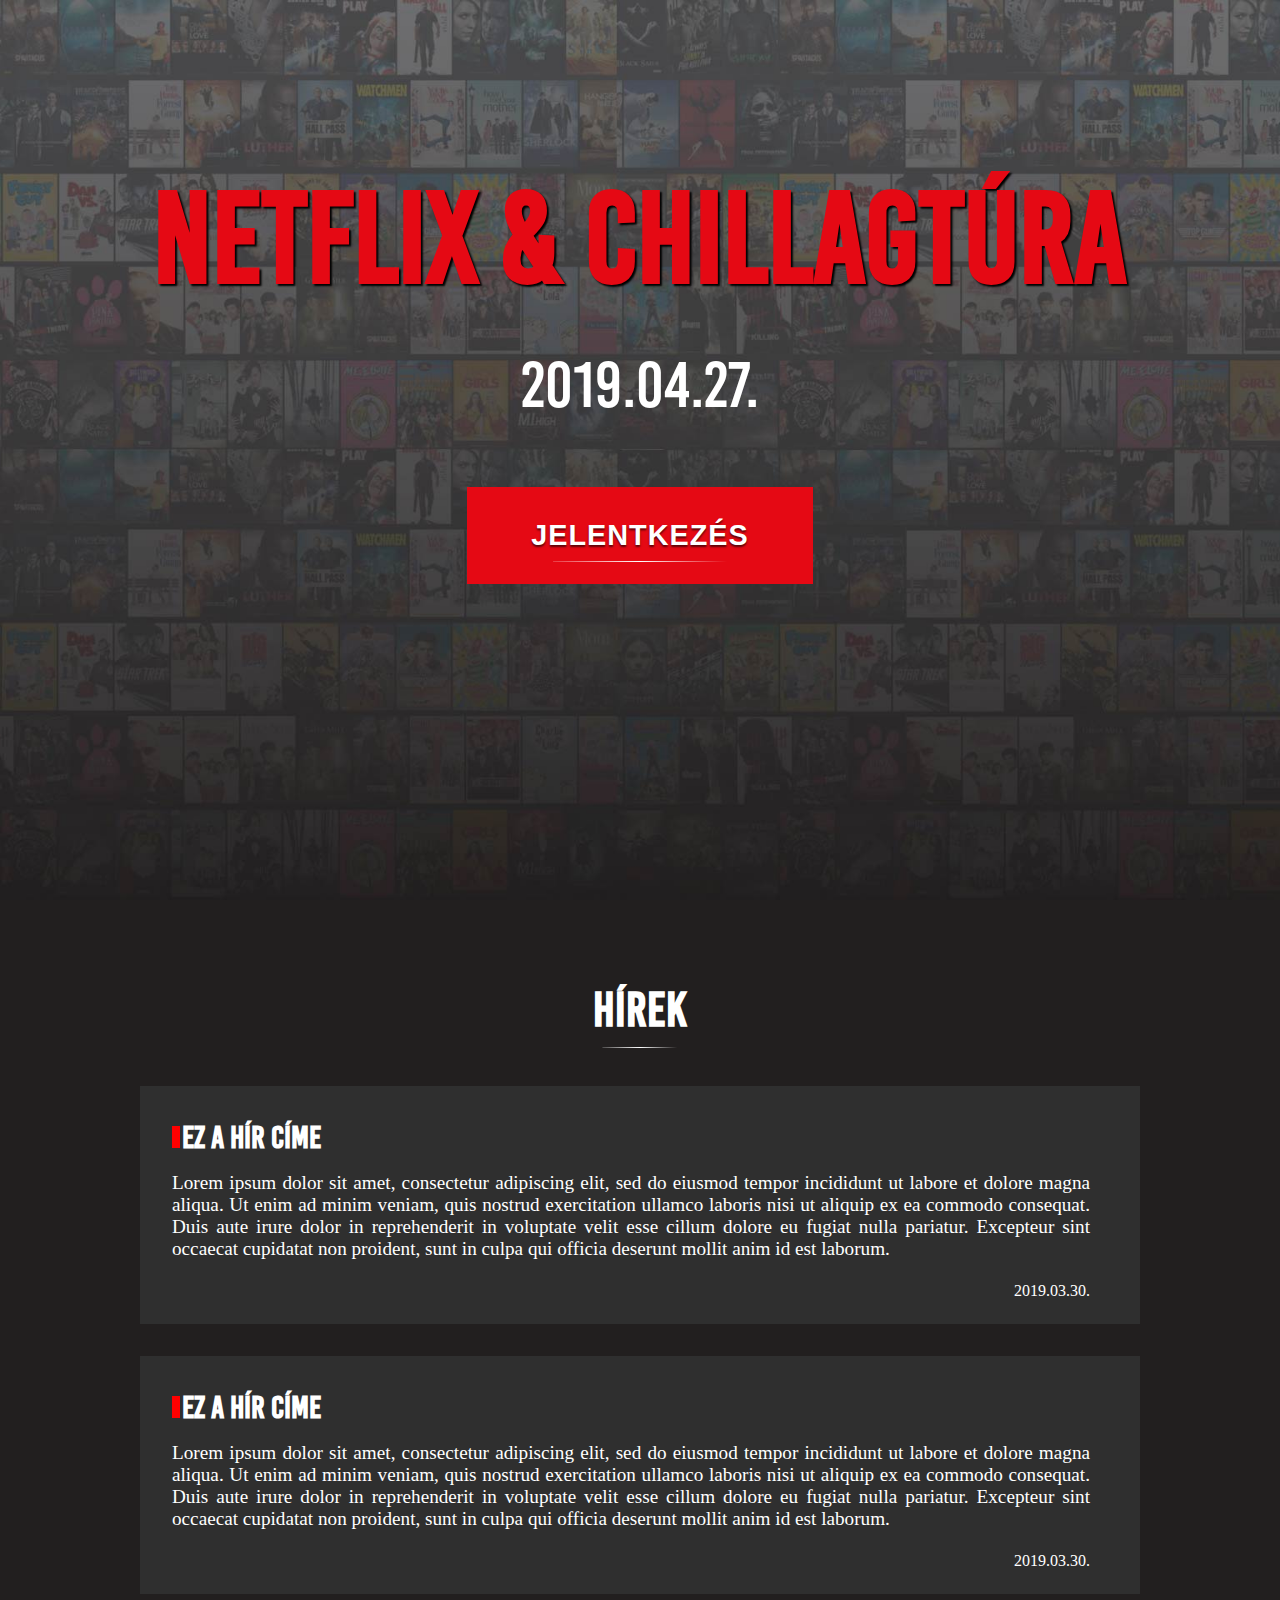
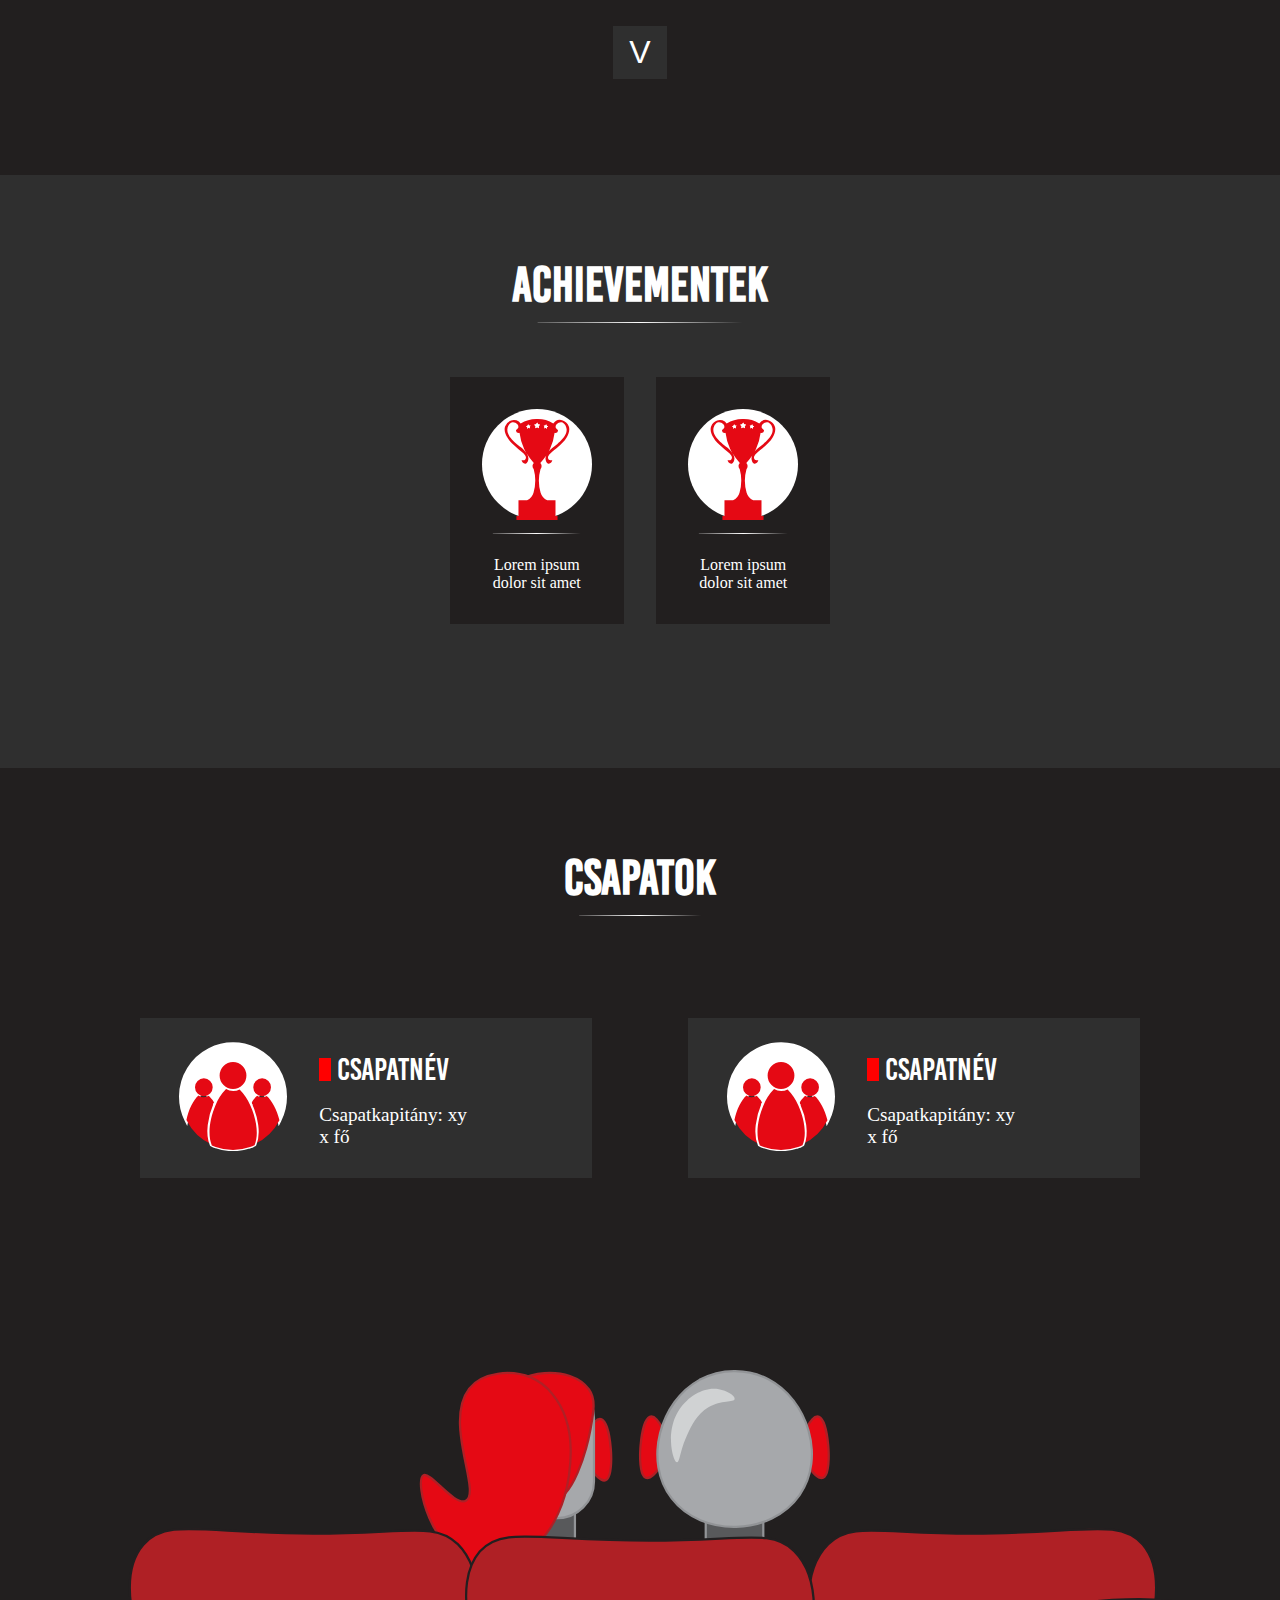
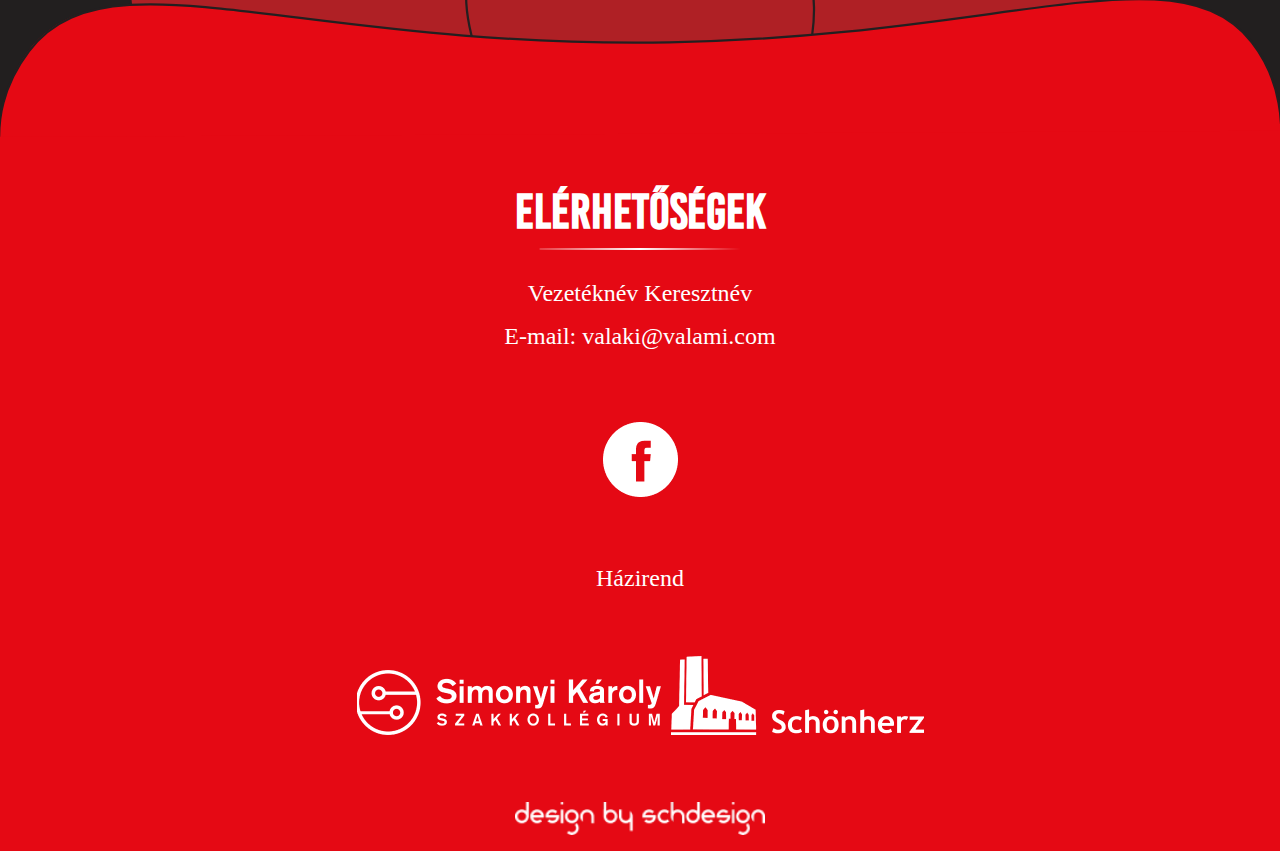
<file: index.html>
<!DOCTYPE html>
<html>
  <head>
    <meta charset="utf-8" />
    <meta http-equiv="X-UA-Compatible" content="IE=edge" />
    <title>Netflix & Chillagtúra 2019.04.27.</title>
    <meta name="viewport" content="width=device-width, initial-scale=1" />
    <link
      rel="stylesheet"
      type="text/css"
      media="screen"
      href="./css/fonts.css"
    />
    <link
      rel="stylesheet"
      type="text/css"
      media="screen"
      href="./css/main.css"
    />
  </head>

  <body>
    <section id="hero-section">
      <h1>
        Netflix & Chillagtúra
      </h1>
      <p id="hero-date">2019.04.27.</p>
      <a href="#">
        <button id="signup-button">
          <h2 class="shiningUnderline">Jelentkezés</h2>
        </button>
      </a>
    </section>

    <section id="news">
      <div class="titlewrapper">
        <h2 class="title shiningUnderline">
          Hírek
        </h2>
      </div>
      <article class="news-article">
        <div class="subtitlewrapper">
          <h3>
            Ez a hír Címe
          </h3>
        </div>
        <p>
          Lorem ipsum dolor sit amet, consectetur adipiscing elit, sed do
          eiusmod tempor incididunt ut labore et dolore magna aliqua. Ut enim ad
          minim veniam, quis nostrud exercitation ullamco laboris nisi ut
          aliquip ex ea commodo consequat. Duis aute irure dolor in
          reprehenderit in voluptate velit esse cillum dolore eu fugiat nulla
          pariatur. Excepteur sint occaecat cupidatat non proident, sunt in
          culpa qui officia deserunt mollit anim id est laborum.
        </p>
        <div id="news-date">2019.03.30.</div>
      </article>
      <article class="news-article">
        <div class="subtitlewrapper">
          <h3>
            Ez a hír Címe
          </h3>
        </div>
        <p>
          Lorem ipsum dolor sit amet, consectetur adipiscing elit, sed do
          eiusmod tempor incididunt ut labore et dolore magna aliqua. Ut enim ad
          minim veniam, quis nostrud exercitation ullamco laboris nisi ut
          aliquip ex ea commodo consequat. Duis aute irure dolor in
          reprehenderit in voluptate velit esse cillum dolore eu fugiat nulla
          pariatur. Excepteur sint occaecat cupidatat non proident, sunt in
          culpa qui officia deserunt mollit anim id est laborum.
        </p>
        <div id="news-date">2019.03.30.</div>
      </article>
      <article class="news-article news-hidden">
        <div class="subtitlewrapper">
          <h3>
            Ez a hír Címe
          </h3>
        </div>
        <p>
          Lorem ipsum dolor sit amet, consectetur adipiscing elit, sed do
          eiusmod tempor incididunt ut labore et dolore magna aliqua. Ut enim ad
          minim veniam, quis nostrud exercitation ullamco laboris nisi ut
          aliquip ex ea commodo consequat. Duis aute irure dolor in
          reprehenderit in voluptate velit esse cillum dolore eu fugiat nulla
          pariatur. Excepteur sint occaecat cupidatat non proident, sunt in
          culpa qui officia deserunt mollit anim id est laborum.
        </p>
        <div id="news-date">2019.03.30.</div>
      </article>
      <article class="news-article news-hidden">
        <div class="subtitlewrapper">
          <h3>
            Ez a hír Címe
          </h3>
        </div>
        <p>
          Lorem ipsum dolor sit amet, consectetur adipiscing elit, sed do
          eiusmod tempor incididunt ut labore et dolore magna aliqua. Ut enim ad
          minim veniam, quis nostrud exercitation ullamco laboris nisi ut
          aliquip ex ea commodo consequat. Duis aute irure dolor in
          reprehenderit in voluptate velit esse cillum dolore eu fugiat nulla
          pariatur. Excepteur sint occaecat cupidatat non proident, sunt in
          culpa qui officia deserunt mollit anim id est laborum.
        </p>
        <div id="news-date">2019.03.30.</div>
      </article>
      <div class="more-buttonwrapper">
        <button onclick="toggleNews()" class="more-button" id="news-button">
          V
        </button>
      </div>
    </section>

    <section id="achievements">
      <div class="titlewrapper">
        <h2 class="title shiningUnderline">
          Achievementek
        </h2>
      </div>
      <div class="achieve-wrapper">
        <div class="achieve-box">
          <div class="shiningUnderline">
            <img src="./assets/img/achi.svg" alt="Achievement" />
          </div>
          <p>Lorem ipsum dolor sit amet</p>
        </div>
        <div class="achieve-box">
          <div class="shiningUnderline">
            <img src="./assets/img/achi.svg" alt="Achievement" />
          </div>
          <p>Lorem ipsum dolor sit amet</p>
        </div>
        <div class="achieve-box achieve-hidden-mobile">
          <div class="shiningUnderline">
            <img src="./assets/img/achi.svg" alt="Achievement" />
          </div>
          <p>Lorem ipsum dolor sit amet</p>
        </div>
        <div class="achieve-box achieve-hidden-mobile">
          <div class="shiningUnderline">
            <img src="./assets/img/achi.svg" alt="Achievement" />
          </div>
          <p>Lorem ipsum dolor sit amet</p>
        </div>
        <div class="achieve-box achieve-hidden-mobile">
          <div class="shiningUnderline">
            <img src="./assets/img/achi.svg" alt="Achievement" />
          </div>
          <p>Lorem ipsum dolor sit amet</p>
        </div>
        <div class="achieve-box achieve-hidden-mobile">
          <div class="shiningUnderline">
            <img src="./assets/img/achi.svg" alt="Achievement" />
          </div>
          <p>Lorem ipsum dolor sit amet</p>
        </div>
        <div class="achieve-box achieve-hidden-mobile">
          <div class="shiningUnderline">
            <img src="./assets/img/achi.svg" alt="Achievement" />
          </div>
          <p>Lorem ipsum dolor sit amet</p>
        </div>
        <div class="achieve-box achieve-hidden-mobile">
          <div class="shiningUnderline">
            <img src="./assets/img/achi.svg" alt="Achievement" />
          </div>
          <p>Lorem ipsum dolor sit amet</p>
        </div>
        <div class="achieve-box achieve-hidden-mobile">
          <div class="shiningUnderline">
            <img src="./assets/img/achi.svg" alt="Achievement" />
          </div>
          <p>Lorem ipsum dolor sit amet</p>
        </div>
        <div class="achieve-box achieve-hidden-mobile">
          <div class="shiningUnderline">
            <img src="./assets/img/achi.svg" alt="Achievement" />
          </div>
          <p>Lorem ipsum dolor sit amet</p>
        </div>
      </div>
      <div class="more-buttonwrapper">
        <button
          onclick="toggleAchieves()"
          class="more-button"
          id="achieve-button"
        >
          V
        </button>
      </div>
    </section>

    <section id="teams">
      <div class="titlewrapper">
        <h2 class="title shiningUnderline">
          Csapatok
        </h2>
      </div>
      <div class="teamwrapper">
        <div class="team-box">
          <div class="team-imgwrapper">
            <img src="./assets/img/team.svg" alt="Csapat" />
          </div>
          <div class="team-infowrapper">
            <div class="subtitlewrapper">
              <h3>
                Csapatnév
              </h3>
            </div>
            <p>Csapatkapitány: xy</p>
            <p>x fő</p>
          </div>
        </div>
        <div class="team-box">
          <div class="team-imgwrapper">
            <img src="./assets/img/team.svg" alt="Csapat" />
          </div>
          <div class="team-infowrapper">
            <div class="subtitlewrapper">
              <h3>
                Csapatnév
              </h3>
            </div>
            <p>Csapatkapitány: xy</p>
            <p>x fő</p>
          </div>
        </div>
        <div class="team-box team-hidden-mobile">
          <div class="team-imgwrapper">
            <img src="./assets/img/team.svg" alt="Csapat" />
          </div>
          <div class="team-infowrapper">
            <div class="subtitlewrapper">
              <h3>
                Csapatnév
              </h3>
            </div>
            <p>Csapatkapitány: xy</p>
            <p>x fő</p>
          </div>
        </div>
        <div class="team-box team-hidden-mobile">
          <div class="team-imgwrapper">
            <img src="./assets/img/team.svg" alt="Csapat" />
          </div>
          <div class="team-infowrapper">
            <div class="subtitlewrapper">
              <h3>
                Csapatnév
              </h3>
            </div>
            <p>Csapatkapitány: xy</p>
            <p>x fő</p>
          </div>
        </div>
        <div class="team-box team-hidden-mobile">
          <div class="team-imgwrapper">
            <img src="./assets/img/team.svg" alt="Csapat" />
          </div>
          <div class="team-infowrapper">
            <div class="subtitlewrapper">
              <h3>
                Csapatnév
              </h3>
            </div>
            <p>Csapatkapitány: xy</p>
            <p>x fő</p>
          </div>
        </div>
        <div class="team-box team-hidden-mobile">
          <div class="team-imgwrapper">
            <img src="./assets/img/team.svg" alt="Csapat" />
          </div>
          <div class="team-infowrapper">
            <div class="subtitlewrapper">
              <h3>
                Csapatnév
              </h3>
            </div>
            <p>Csapatkapitány: xy</p>
            <p>x fő</p>
          </div>
        </div>
        <div class="team-box team-hidden-mobile">
          <div class="team-imgwrapper">
            <img src="./assets/img/team.svg" alt="Csapat" />
          </div>
          <div class="team-infowrapper">
            <div class="subtitlewrapper">
              <h3>
                Csapatnév
              </h3>
            </div>
            <p>Csapatkapitány: xy</p>
            <p>x fő</p>
          </div>
        </div>
        <div class="team-box team-hidden-mobile">
          <div class="team-imgwrapper">
            <img src="./assets/img/team.svg" alt="Csapat" />
          </div>
          <div class="team-infowrapper">
            <div class="subtitlewrapper">
              <h3>
                Csapatnév
              </h3>
            </div>
            <p>Csapatkapitány: xy</p>
            <p>x fő</p>
          </div>
        </div>
        <div class="team-box team-hidden-mobile">
          <div class="team-imgwrapper">
            <img src="./assets/img/team.svg" alt="Csapat" />
          </div>
          <div class="team-infowrapper">
            <div class="subtitlewrapper">
              <h3>
                Csapatnév
              </h3>
            </div>
            <p>Csapatkapitány: xy</p>
            <p>x fő</p>
          </div>
        </div>
        <div class="team-box team-hidden-mobile">
          <div class="team-imgwrapper">
            <img src="./assets/img/team.svg" alt="Csapat" />
          </div>
          <div class="team-infowrapper">
            <div class="subtitlewrapper">
              <h3>
                Csapatnév
              </h3>
            </div>
            <p>Csapatkapitány: xy</p>
            <p>x fő</p>
          </div>
        </div>
      </div>
      <div class="more-buttonwrapper">
        <button onclick="toggleTeams()" class="more-button" id="team-button">
          V
        </button>
      </div>
    </section>

    <footer>
      <img src="./assets/img/footertop2.svg" alt="" />
      <div class="titlewrapper">
        <h2 class="title shiningUnderline">
          Elérhetőségek
        </h2>
      </div>
      <div class="contactwrapper">
        <h4>
          Vezetéknév Keresztnév
        </h4>
        <h4>
          E-mail: valaki@valami.com
        </h4>
      </div>
      <a href="#">
        <img src="./assets/img/Facebook_white.png" alt="Facebook" />
      </a>
      <div class="rulewrapper">
        <a href="rules.html">
          <h4>
            Házirend
          </h4>
        </a>
      </div>
      <div id="sponsors">
        <img
          class="simonyi"
          src="./assets/img/sponsors/simonyi.png"
          alt="Simonyi Károly Szakkollégium"
        />
        <img
          class="schonherz"
          src="./assets/img/sponsors/schonherz.png"
          alt="Schönherz Kollégium"
        />
        <div class="schdesign_wrapper">
          <img
            id="schdesign"
            src="./assets/img/sponsors/design_by_schdesign.png"
            alt="design by schdesign"
          />
        </div>
      </div>
    </footer>
    <script src="./js/main.js"></script>
  </body>
</html>
</file>
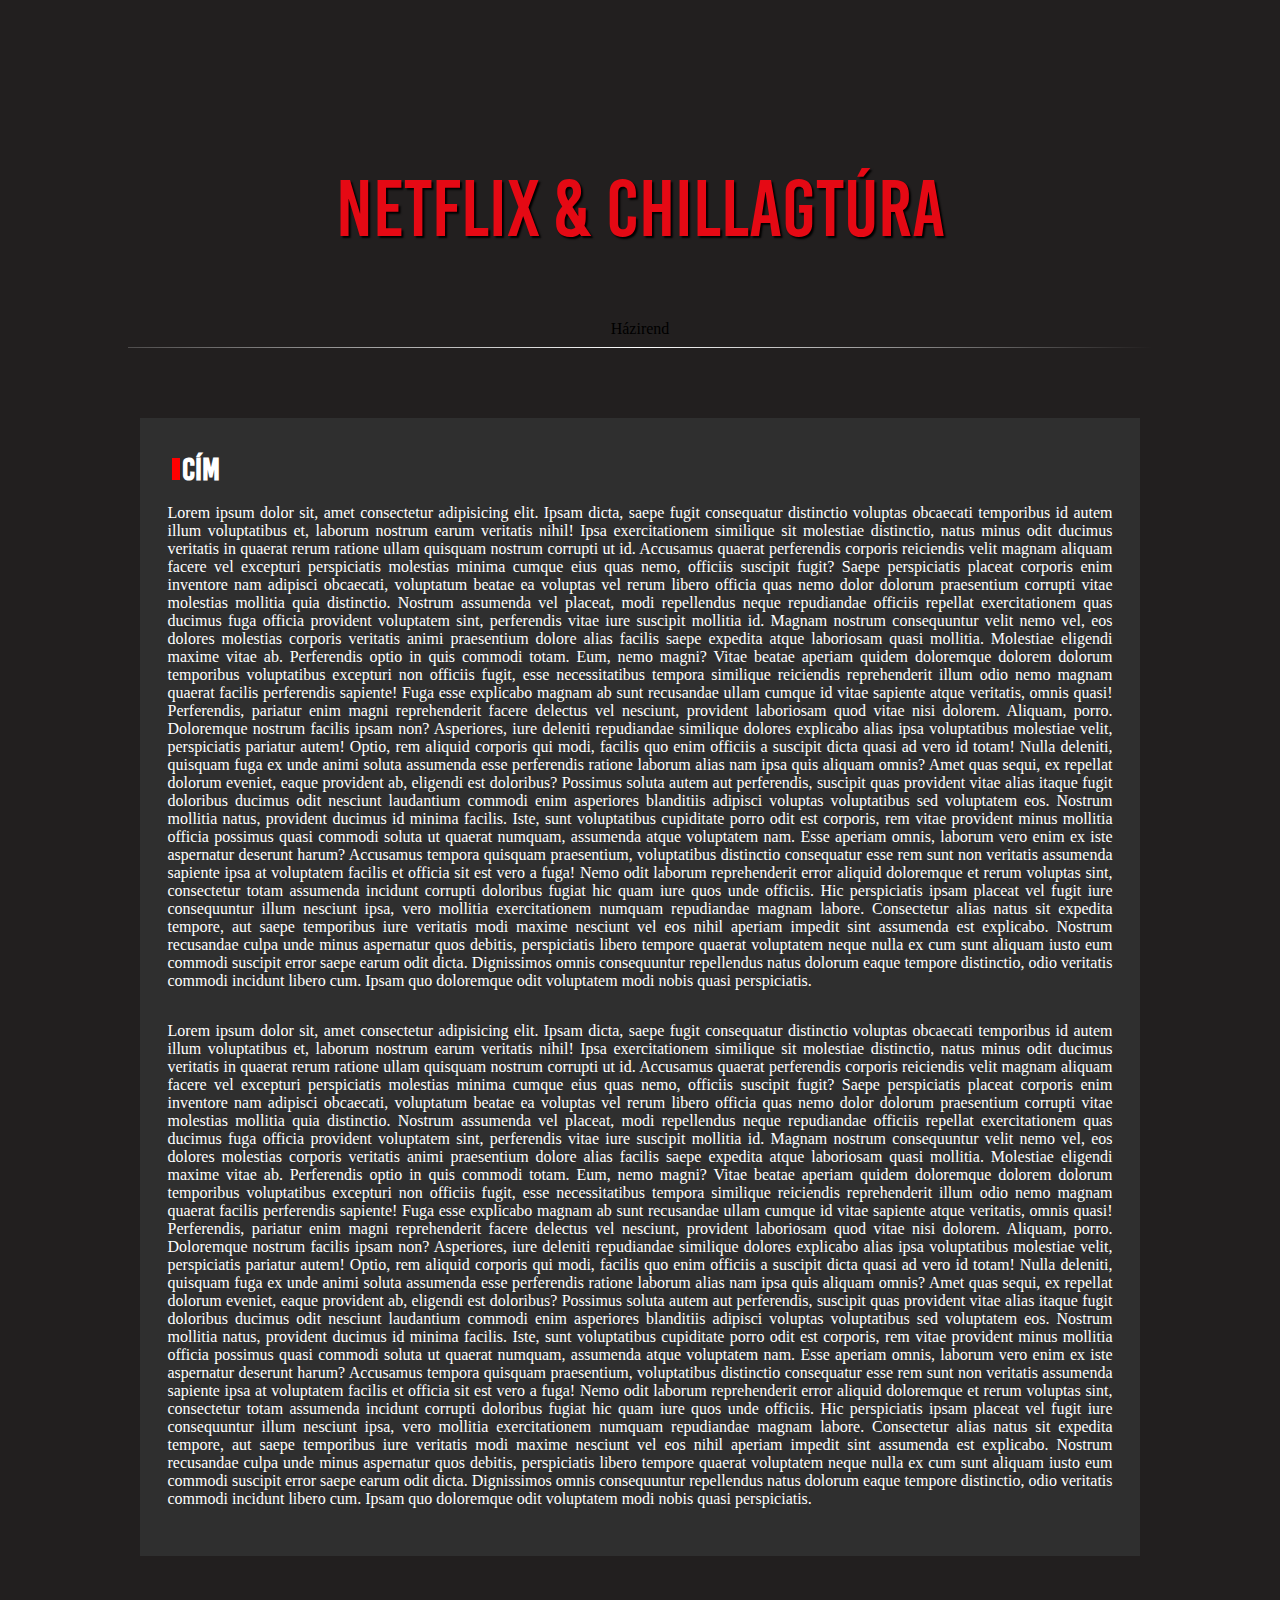
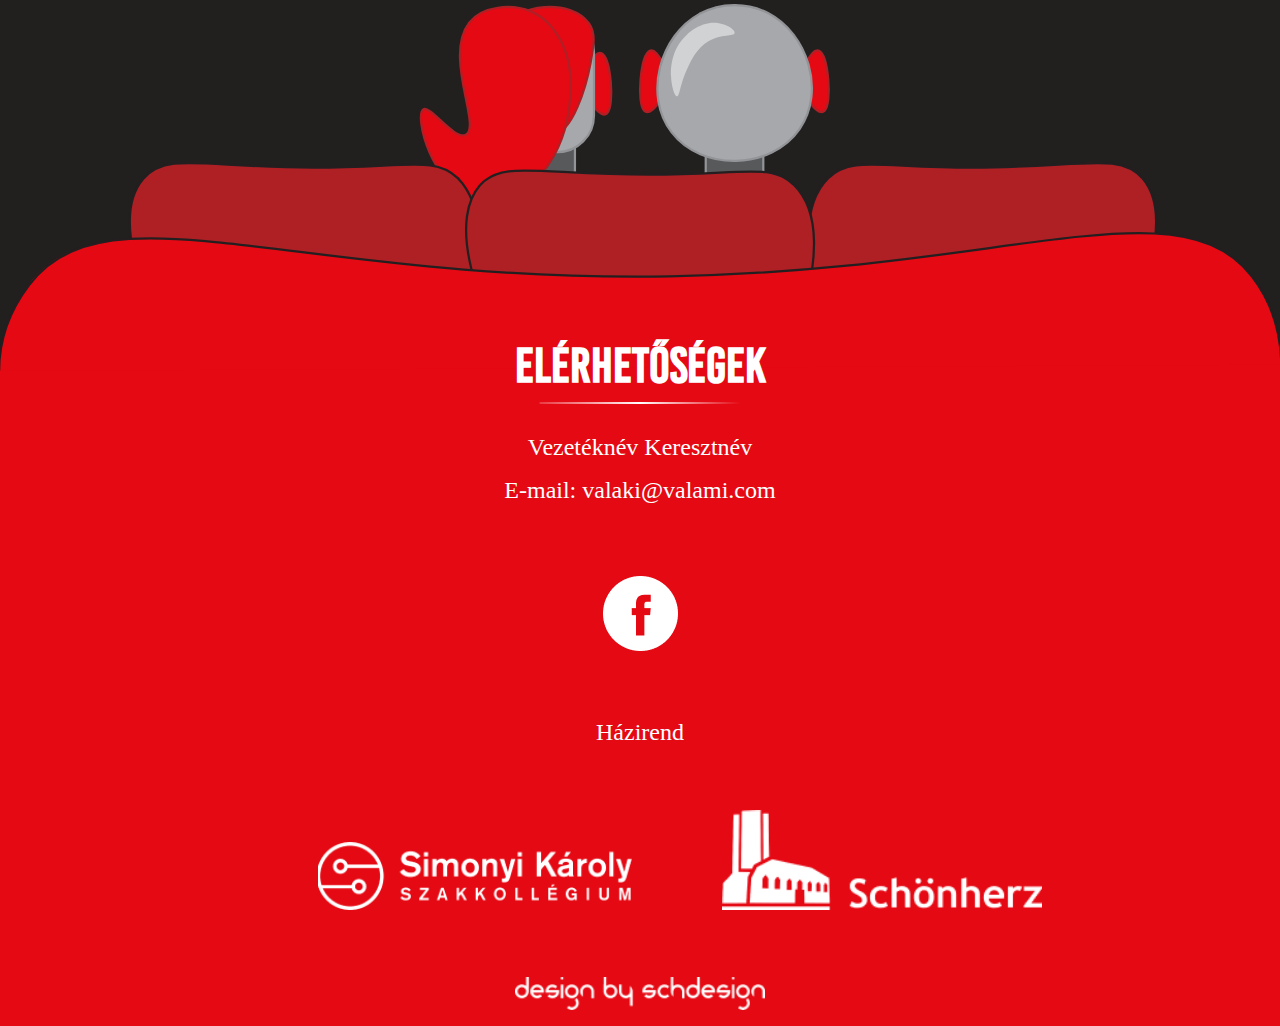
<file: rules.html>
<!DOCTYPE html>
<html lang="hun">
  <head>
    <meta charset="UTF-8" />
    <meta name="viewport" content="width=device-width, initial-scale=1.0" />
    <meta http-equiv="X-UA-Compatible" content="ie=edge" />
    <title>Házirend</title>
    <meta name="viewport" content="width=device-width, initial-scale=1" />
    <link
      rel="stylesheet"
      type="text/css"
      media="screen"
      href="./css/fonts.css"
    />
    <link
      rel="stylesheet"
      type="text/css"
      media="screen"
      href="./css/rules.css"
    />
    <link
      rel="stylesheet"
      type="text/css"
      media="screen"
      href="./css/footer.css"
    />
  </head>
  <body>
    <div class="rule_title">Netflix & Chillagtúra</div>
    <div class="rule_subtitle">
      <div class="shiningUnderline">Házirend</div>
    </div>

    <div class="rulecontainer">
      <div class="subtitlewrapper">
        <h3>
          Cím
        </h3>
      </div>
      <div class="ruletext">
        <div class="rule_p">
          Lorem ipsum dolor sit, amet consectetur adipisicing elit. Ipsam dicta,
          saepe fugit consequatur distinctio voluptas obcaecati temporibus id
          autem illum voluptatibus et, laborum nostrum earum veritatis nihil!
          Ipsa exercitationem similique sit molestiae distinctio, natus minus
          odit ducimus veritatis in quaerat rerum ratione ullam quisquam nostrum
          corrupti ut id. Accusamus quaerat perferendis corporis reiciendis
          velit magnam aliquam facere vel excepturi perspiciatis molestias
          minima cumque eius quas nemo, officiis suscipit fugit? Saepe
          perspiciatis placeat corporis enim inventore nam adipisci obcaecati,
          voluptatum beatae ea voluptas vel rerum libero officia quas nemo dolor
          dolorum praesentium corrupti vitae molestias mollitia quia distinctio.
          Nostrum assumenda vel placeat, modi repellendus neque repudiandae
          officiis repellat exercitationem quas ducimus fuga officia provident
          voluptatem sint, perferendis vitae iure suscipit mollitia id. Magnam
          nostrum consequuntur velit nemo vel, eos dolores molestias corporis
          veritatis animi praesentium dolore alias facilis saepe expedita atque
          laboriosam quasi mollitia. Molestiae eligendi maxime vitae ab.
          Perferendis optio in quis commodi totam. Eum, nemo magni? Vitae beatae
          aperiam quidem doloremque dolorem dolorum temporibus voluptatibus
          excepturi non officiis fugit, esse necessitatibus tempora similique
          reiciendis reprehenderit illum odio nemo magnam quaerat facilis
          perferendis sapiente! Fuga esse explicabo magnam ab sunt recusandae
          ullam cumque id vitae sapiente atque veritatis, omnis quasi!
          Perferendis, pariatur enim magni reprehenderit facere delectus vel
          nesciunt, provident laboriosam quod vitae nisi dolorem. Aliquam,
          porro. Doloremque nostrum facilis ipsam non? Asperiores, iure deleniti
          repudiandae similique dolores explicabo alias ipsa voluptatibus
          molestiae velit, perspiciatis pariatur autem! Optio, rem aliquid
          corporis qui modi, facilis quo enim officiis a suscipit dicta quasi ad
          vero id totam! Nulla deleniti, quisquam fuga ex unde animi soluta
          assumenda esse perferendis ratione laborum alias nam ipsa quis aliquam
          omnis? Amet quas sequi, ex repellat dolorum eveniet, eaque provident
          ab, eligendi est doloribus? Possimus soluta autem aut perferendis,
          suscipit quas provident vitae alias itaque fugit doloribus ducimus
          odit nesciunt laudantium commodi enim asperiores blanditiis adipisci
          voluptas voluptatibus sed voluptatem eos. Nostrum mollitia natus,
          provident ducimus id minima facilis. Iste, sunt voluptatibus
          cupiditate porro odit est corporis, rem vitae provident minus mollitia
          officia possimus quasi commodi soluta ut quaerat numquam, assumenda
          atque voluptatem nam. Esse aperiam omnis, laborum vero enim ex iste
          aspernatur deserunt harum? Accusamus tempora quisquam praesentium,
          voluptatibus distinctio consequatur esse rem sunt non veritatis
          assumenda sapiente ipsa at voluptatem facilis et officia sit est vero
          a fuga! Nemo odit laborum reprehenderit error aliquid doloremque et
          rerum voluptas sint, consectetur totam assumenda incidunt corrupti
          doloribus fugiat hic quam iure quos unde officiis. Hic perspiciatis
          ipsam placeat vel fugit iure consequuntur illum nesciunt ipsa, vero
          mollitia exercitationem numquam repudiandae magnam labore. Consectetur
          alias natus sit expedita tempore, aut saepe temporibus iure veritatis
          modi maxime nesciunt vel eos nihil aperiam impedit sint assumenda est
          explicabo. Nostrum recusandae culpa unde minus aspernatur quos
          debitis, perspiciatis libero tempore quaerat voluptatem neque nulla ex
          cum sunt aliquam iusto eum commodi suscipit error saepe earum odit
          dicta. Dignissimos omnis consequuntur repellendus natus dolorum eaque
          tempore distinctio, odio veritatis commodi incidunt libero cum. Ipsam
          quo doloremque odit voluptatem modi nobis quasi perspiciatis.
        </div>
        <div class="rule_p">
          Lorem ipsum dolor sit, amet consectetur adipisicing elit. Ipsam dicta,
          saepe fugit consequatur distinctio voluptas obcaecati temporibus id
          autem illum voluptatibus et, laborum nostrum earum veritatis nihil!
          Ipsa exercitationem similique sit molestiae distinctio, natus minus
          odit ducimus veritatis in quaerat rerum ratione ullam quisquam nostrum
          corrupti ut id. Accusamus quaerat perferendis corporis reiciendis
          velit magnam aliquam facere vel excepturi perspiciatis molestias
          minima cumque eius quas nemo, officiis suscipit fugit? Saepe
          perspiciatis placeat corporis enim inventore nam adipisci obcaecati,
          voluptatum beatae ea voluptas vel rerum libero officia quas nemo dolor
          dolorum praesentium corrupti vitae molestias mollitia quia distinctio.
          Nostrum assumenda vel placeat, modi repellendus neque repudiandae
          officiis repellat exercitationem quas ducimus fuga officia provident
          voluptatem sint, perferendis vitae iure suscipit mollitia id. Magnam
          nostrum consequuntur velit nemo vel, eos dolores molestias corporis
          veritatis animi praesentium dolore alias facilis saepe expedita atque
          laboriosam quasi mollitia. Molestiae eligendi maxime vitae ab.
          Perferendis optio in quis commodi totam. Eum, nemo magni? Vitae beatae
          aperiam quidem doloremque dolorem dolorum temporibus voluptatibus
          excepturi non officiis fugit, esse necessitatibus tempora similique
          reiciendis reprehenderit illum odio nemo magnam quaerat facilis
          perferendis sapiente! Fuga esse explicabo magnam ab sunt recusandae
          ullam cumque id vitae sapiente atque veritatis, omnis quasi!
          Perferendis, pariatur enim magni reprehenderit facere delectus vel
          nesciunt, provident laboriosam quod vitae nisi dolorem. Aliquam,
          porro. Doloremque nostrum facilis ipsam non? Asperiores, iure deleniti
          repudiandae similique dolores explicabo alias ipsa voluptatibus
          molestiae velit, perspiciatis pariatur autem! Optio, rem aliquid
          corporis qui modi, facilis quo enim officiis a suscipit dicta quasi ad
          vero id totam! Nulla deleniti, quisquam fuga ex unde animi soluta
          assumenda esse perferendis ratione laborum alias nam ipsa quis aliquam
          omnis? Amet quas sequi, ex repellat dolorum eveniet, eaque provident
          ab, eligendi est doloribus? Possimus soluta autem aut perferendis,
          suscipit quas provident vitae alias itaque fugit doloribus ducimus
          odit nesciunt laudantium commodi enim asperiores blanditiis adipisci
          voluptas voluptatibus sed voluptatem eos. Nostrum mollitia natus,
          provident ducimus id minima facilis. Iste, sunt voluptatibus
          cupiditate porro odit est corporis, rem vitae provident minus mollitia
          officia possimus quasi commodi soluta ut quaerat numquam, assumenda
          atque voluptatem nam. Esse aperiam omnis, laborum vero enim ex iste
          aspernatur deserunt harum? Accusamus tempora quisquam praesentium,
          voluptatibus distinctio consequatur esse rem sunt non veritatis
          assumenda sapiente ipsa at voluptatem facilis et officia sit est vero
          a fuga! Nemo odit laborum reprehenderit error aliquid doloremque et
          rerum voluptas sint, consectetur totam assumenda incidunt corrupti
          doloribus fugiat hic quam iure quos unde officiis. Hic perspiciatis
          ipsam placeat vel fugit iure consequuntur illum nesciunt ipsa, vero
          mollitia exercitationem numquam repudiandae magnam labore. Consectetur
          alias natus sit expedita tempore, aut saepe temporibus iure veritatis
          modi maxime nesciunt vel eos nihil aperiam impedit sint assumenda est
          explicabo. Nostrum recusandae culpa unde minus aspernatur quos
          debitis, perspiciatis libero tempore quaerat voluptatem neque nulla ex
          cum sunt aliquam iusto eum commodi suscipit error saepe earum odit
          dicta. Dignissimos omnis consequuntur repellendus natus dolorum eaque
          tempore distinctio, odio veritatis commodi incidunt libero cum. Ipsam
          quo doloremque odit voluptatem modi nobis quasi perspiciatis.
        </div>
      </div>
    </div>
    <footer>
      <img src="./assets/img/footertop2.svg" alt="" />
      <div class="titlewrapper">
        <h2 class="title shiningUnderline">
          Elérhetőségek
        </h2>
      </div>
      <div class="contactwrapper">
        <h4>
          Vezetéknév Keresztnév
        </h4>
        <h4>
          E-mail: <a href="mailto:valaki@valami.com">valaki@valami.com</a>
        </h4>
      </div>
      <a href="https://fb.com">
        <img src="./assets/img/Facebook_white.png" alt="Facebook" />
      </a>
      <div class="rulewrapper">
        <a href="rules.html">
          <h4>
            Házirend
          </h4>
        </a>
      </div>
      <div id="sponsors">
        <a href="https://simonyi.bme.hu">
          <img
            id="simonyi"
            src="./assets/img/sponsors/simonyi.png"
            alt="Simonyi Károly Szakkollégium"
          />
        </a>
        <a href="https://sch.bme.hu">
          <img
            id="schonherz"
            src="./assets/img/sponsors/schonherz.png"
            alt="Schönherz Kollégium"
          />
        </a>

        <div class="schdesign_wrapper">
          <a href="https://schdesign.hu">
            <img
              id="schdesign"
              src="./assets/img/sponsors/design_by_schdesign.png"
              alt="design by schdesign"
            />
          </a>
        </div>
      </div>
    </footer>
  </body>
</html>
</file>
<file: css/fonts.css>
@font-face {
    font-family: 'BebasKai';
    src: url('../assets/fonts/eot/BebasKai.eot'); /* IE9 */
	src: url('../assets/fonts/eot/BebasKai.eot#iefix') format('embedded-opentype'), /* IE6-IE8 */
		 url('../assets/fonts/woff20cffbased/BebasKai.woff2') format('woff2'), /* Modern Browsers */
         url('../assets/fonts/woff-cffbased/BebasKai.woff') format('woff'), /* Modern Browsers */
         url('../assets/fonts/ttf/BebasKai.ttf')  format('truetype'); /* Safari, Android, iOS */
}

@font-face {
    font-family: 'FranklinGothic-Book';
    src: url('../assets/fonts/eot/FranklinGothic-Book.eot'); /* IE9 */
	src: url('../assets/fonts/eot/FranklinGothic-Book.eot#iefix') format('embedded-opentype'), /* IE6-IE8 */
		 url('../assets/fonts/woff20cffbased/FranklinGothic-Book.woff2') format('woff2'), /* Modern Browsers */
         url('../assets/fonts/woff-cffbased/FranklinGothic-Book.woff') format('woff'), /* Modern Browsers */
         url('../assets/fonts/ttf/FranklinGothic-Book.ttf')  format('truetype'); /* Safari, Android, iOS */
}
</file>
<file: css/main.css>
* {
  padding: 0;
  margin: 0;
}

#hero-section {
  width: 100%;
  height: 100vh;
  font-family: "BebasKai";
  position: relative;
  background-image: url(../assets/img/hero_dark-01.jpg);
  background-size: cover;
  background-position: center;
  background-repeat: no-repeat;
  text-align: center;
  font-weight: lighter;
}

#hero-section > h1 {
  font-size: 8em;
  width: 100%;
  margin: 0;
  padding: 10rem 0 0 0;
  color: #e50914;
  text-shadow: 2px 2px 2px black;
}

#hero-date {
  width: 100%;
  font-size: 4em;
  margin-top: 2rem;
  color: white;
}

.shiningUnderline {
  position: relative;
}

.shiningUnderline::after {
  content: "";
  position: absolute;
  bottom: -10px;
  left: 50%;
  transform: translateX(-50%);
  height: 1.5px;
  width: 80%;
  background: -moz-linear-gradient(
    left,
    rgba(255, 255, 255, 0.2) 0%,
    rgba(255, 255, 255, 0.22) 1%,
    rgba(255, 255, 255, 1) 50%,
    rgba(255, 255, 255, 0) 100%
  ); /* FF3.6-15 */
  background: -webkit-linear-gradient(
    left,
    rgba(255, 255, 255, 0.2) 0%,
    rgba(255, 255, 255, 0.22) 1%,
    rgba(255, 255, 255, 1) 50%,
    rgba(255, 255, 255, 0) 100%
  ); /* Chrome10-25,Safari5.1-6 */
  background: linear-gradient(
    to right,
    rgba(255, 255, 255, 0.2) 0%,
    rgba(255, 255, 255, 0.22) 1%,
    rgba(255, 255, 255, 1) 50%,
    rgba(255, 255, 255, 0) 100%
  ); /* W3C, IE10+, FF16+, Chrome26+, Opera12+, Safari7+ */
  filter: progid:DXImageTransform.Microsoft.gradient( startColorstr='#33ffffff', endColorstr='#00ffffff',GradientType=1 ); /* IE6-9 */
}

#signup-button {
  border: none;
  background-color: #e50914;
  color: white;
  padding: 2rem 4rem;
  text-transform: uppercase;
  letter-spacing: 1px;
  font-size: 1.2em;
  text-shadow: 0 2px 2px rgba(0, 0, 0, 0.6);
  cursor: pointer;
  margin-top: 4rem;
}

#news {
  background-color: #221f1f;
}

.title {
  font-size: 3rem;
  color: white;
  font-family: "BebasKai";
  display: inline;
}

.titlewrapper {
  text-align: center;
  padding-top: 5rem;
  margin-bottom: 3rem;
}

.news-article {
  position: relative;
  width: 90%;
  max-width: 1000px;
  background-color: #2f2f2f;
  color: white;
  margin: 0 auto 2rem auto;
  padding-bottom: 2rem;
}

.subtitlewrapper {
  padding: 2rem 0 1rem calc(2rem + 10px);
}

.subtitlewrapper > h3 {
  font-family: "BebasKai";
  font-size: 2rem;
  padding: 0;
  position: relative;
}

.subtitlewrapper > h3::before {
  content: "";
  height: 60%;
  width: 7.5px;
  background-color: red;
  position: absolute;
  bottom: 20%;
  left: -10px;
}

.news-hidden {
  display: none;
}

.news-article > p {
  padding: 0 0 2rem 2rem;
  width: calc(95% - 2rem);
  font-family: "Franklin Gothic Book";
  font-size: 1.2rem;
  text-align: justify;
}

#news-date {
  position: absolute;
  bottom: 10%;
  right: 5%;
  font-family: "Franklin Gothic Book";
}

.more-buttonwrapper {
  width: 100%;
  text-align: center;
  padding-bottom: 6rem;
}

.more-button {
  border: none;
  text-align: center;
  color: white;
  padding: 0.5rem 1rem;
  font-weight: lighter;
  font-size: 2rem;
  background-color: #2f2f2f;
  cursor: pointer;
}

#achievements {
  background-color: #2f2f2f;
  color: white;
}

.achieve-wrapper {
  display: flex;
  width: 90%;
  max-width: calc(1000px + 2rem);
  flex-direction: row;
  flex-wrap: wrap;
  justify-content: center;
  align-items: flex-start;
  margin: 0 auto;
  padding-bottom: 2rem;
}

#achieve-button {
  background-color: #221f1f;
}

.achieve-box {
  background-color: #221f1f;
  margin: 1rem;
  padding: 2rem;
  max-width: calc(200px - 6rem + 0.4rem);
}

.achieve-box > .shiningUnderline {
  margin-bottom: 2rem;
}

.achieve-box > p {
  font-family: "Franklin Gothic Book";
  text-align: center;
}

#teams {
  background-color: #221f1f;
  color: white;
}

.teamwrapper {
  display: flex;
  width: 90%;
  max-width: calc(1000px + 6rem);
  flex-direction: row;
  flex-wrap: wrap;
  justify-content: center;
  align-items: flex-start;
  margin: 0 auto;
  padding-bottom: 2rem;
}

.team-box {
  background-color: #2f2f2f;
  position: relative;
  padding: 2rem;
  margin: 4rem 3rem;
  width: calc(500px - 7rem);
  height: 6rem;
}

.team-imgwrapper {
  position: absolute;
  left: 5%;
  top: 5%;
  width: 30%;
  height: 100%;
}

.team-imgwrapper > img {
  width: 80%;
  max-width: 175px;
  margin: 1rem;
}

.team-infowrapper {
  position: absolute;
  right: 10%;
  top: 0;
  width: 55%;
  height: 100%;
  font-family: "Franklin Gothic Book";
}

.team-infowrapper > .subtitlewrapper {
  padding: 2rem 0 1rem calc(1rem + 5px + 18px);
}

.team-infowrapper > .subtitlewrapper > h3 {
  font-weight: lighter;
  font-size: 2rem;
}

.team-infowrapper > .subtitlewrapper > h3::before {
  width: 12px;
  left: -18px;
}

.team-infowrapper > p {
  padding-left: calc(1rem + 5px);
  font-size: 1.2rem;
}

footer > img {
  background-color: #221f1f;
  margin-bottom: -200px;
}
footer {
  background-color: #e50914;
  text-align: center;
  overflow: hidden;
}
footer > * {
  color: white;
  font-family: "Franklin Gothic Book";
}
footer > .contactwrapper a {
  color: white;
  text-decoration: none;
}

footer > .titlewrapper {
  margin-bottom: 0;
}

.contactwrapper > h4 {
  text-align: center;
  padding: 0.5rem;
  font-size: 1.5rem;
  font-weight: lighter;
}

.contactwrapper {
  padding-top: 2rem;
  text-align: center;
}

.rulewrapper {
  text-align: center;
  padding: 4rem 0 4rem 0;
}

.rulewrapper > a > h4 {
  font-size: 1.5rem;
  font-weight: lighter;
  cursor: pointer;
  color: white;
}

.rulewrapper > a,
#sponsors > a {
  text-decoration: none;
}

#sponsors {
  width: 100%;
  position: relative;
}

#simonyi,
#schonherz {
  width: 25%;
  max-width: 380px;
  margin-left: 5rem;
}

#schdesign {
  width: 20%;
  position: absolute;
  left: 50%;
  transform: translateX(-50%);
  bottom: 1rem;
  max-width: 250px;
}

.schdesign_wrapper {
  width: 100%;
  position: relative;
  height: 7rem;
}

footer > a > img {
  margin-top: 4rem;
}

@media (max-width: 1050px) {
  #hero-section > h1 {
    font-size: 4rem;
    padding-top: 5rem;
    word-spacing: 100vw;
  }

  #hero-section > button {
    font-size: 0.8rem;
  }

  #hero-date {
    font-size: 3rem;
  }

  .achieve-hidden-mobile,
  .team-hidden-mobile {
    display: none;
  }

  .team-box {
    margin: 1rem;
    padding: 2rem;
    width: calc(200px - 6rem + 0.4rem);
    height: unset;
  }

  .team-imgwrapper {
    position: relative;
    width: 100%;
    left: unset;
  }

  .team-imgwrapper > img {
    width: 100%;
    margin: 0 0 1rem;
  }

  .team-infowrapper {
    position: relative;
    right: unset;
    width: unset;
    text-align: center;
  }

  .team-infowrapper > .subtitlewrapper {
    padding: 0;
  }

  .team-infowrapper > .subtitlewrapper > h3 {
    font-size: 1.5rem;
  }

  .team-infowrapper > .subtitlewrapper > h3::before {
    content: none;
  }

  .team-infowrapper > p {
    padding: 0;
    margin: 0.5rem auto;
    font-size: unset;
  }

  .team-captain {
    display: block;
  }

  footer > img {
    margin: 0 -150px -175px;
  }

  #simonyi {
    width: 90%;
    margin: 0 auto;
    display: block;
  }

  #schonherz {
    width: 90%;
    margin: 5rem auto 0;
  }

  .schdesign_wrapper {
    height: 9rem;
  }

  #schdesign {
    width: 90%;
  }

  .news-article {
    width: 90%;
    margin-bottom: 1rem;
  }
}

@media (min-width: 1051px) {
  #achievements > .more-buttonwrapper > .more-button,
  #teams > .more-buttonwrapper > .more-button {
    display: none;
  }
}
</file>
<file: css/rules.css>
* {
  margin: 0;
  padding: 0;
  text-align: center;
}

body {
  background-color: #221f1f;
}

.rule_title {
  font-size: 5em;
  width: 100%;
  margin: 0;
  padding: 10rem 0 0 0;
  color: #e50914;
  text-shadow: 2px 2px 2px black;
  font-family: "BebasKai";
  text-align: center;
}

.rule_subtitle {
  margin: 4rem auto 5rem;
}

.title {
  font-size: 3rem;
  color: white;
  font-family: "BebasKai";
  display: inline;
}

.shiningUnderline {
  position: relative;
}

.shiningUnderline::after {
  content: "";
  position: absolute;
  bottom: -10px;
  left: 50%;
  transform: translateX(-50%);
  height: 1.5px;
  width: 80%;
  background: -moz-linear-gradient(
    left,
    rgba(255, 255, 255, 0.2) 0%,
    rgba(255, 255, 255, 0.22) 1%,
    rgba(255, 255, 255, 1) 50%,
    rgba(255, 255, 255, 0) 100%
  ); /* FF3.6-15 */
  background: -webkit-linear-gradient(
    left,
    rgba(255, 255, 255, 0.2) 0%,
    rgba(255, 255, 255, 0.22) 1%,
    rgba(255, 255, 255, 1) 50%,
    rgba(255, 255, 255, 0) 100%
  ); /* Chrome10-25,Safari5.1-6 */
  background: linear-gradient(
    to right,
    rgba(255, 255, 255, 0.2) 0%,
    rgba(255, 255, 255, 0.22) 1%,
    rgba(255, 255, 255, 1) 50%,
    rgba(255, 255, 255, 0) 100%
  ); /* W3C, IE10+, FF16+, Chrome26+, Opera12+, Safari7+ */
  filter: progid:DXImageTransform.Microsoft.gradient( startColorstr='#33ffffff', endColorstr='#00ffffff',GradientType=1 ); /* IE6-9 */
}

.subtitlewrapper {
  padding: 2rem 0 1rem calc(2rem + 10px);
}

.subtitlewrapper > h3 {
  font-family: "BebasKai";
  font-size: 2rem;
  padding: 0;
  position: relative;
}

.subtitlewrapper > h3::before {
  content: "";
  height: 60%;
  width: 7.5px;
  background-color: red;
  position: absolute;
  bottom: 20%;
  left: -10px;
}

.rulecontainer {
  width: 90%;
  max-width: 1000px;
  margin: 0 auto;
  background-color: #2f2f2f;
  color: white;
  padding-bottom: 1rem;
  margin-bottom: 3rem;
}

.subtitlewrapper > h3 {
  text-align: left;
}

.ruletext {
  width: calc(95% - 5px);
  margin: 0 auto;
}

.rule_p {
  text-align: justify;
  font-family: "Franklin Gothic Book";
  margin-bottom: 2rem;
}

@media (max-width: 1050px) {
  .rule_title {
    word-spacing: 100vw;
  }

  .rulecontainer {
    width: 90%;
  }

  .rule_title {
    font-size: 4rem;
    padding-top: 4rem;
  }

  .shiningUnderline {
    font-size: 2rem;
  }
}
</file>
<file: css/footer.css>
footer > img {
  background-color: #221f1f;
  margin-bottom: -200px;
}
footer {
  background-color: #e50914;
  text-align: center;
  overflow: hidden;
}
footer > * {
  color: white;
  font-family: "Franklin Gothic Book";
}
footer > .contactwrapper a {
  color: white;
  text-decoration: none;
}

footer > .titlewrapper {
  margin-bottom: 0;
}

.contactwrapper > h4 {
  text-align: center;
  padding: 0.5rem;
  font-size: 1.5rem;
  font-weight: lighter;
}

.contactwrapper {
  padding-top: 2rem;
  text-align: center;
}

.rulewrapper {
  text-align: center;
  padding: 4rem 0 4rem 0;
}

.rulewrapper > a > h4 {
  font-size: 1.5rem;
  font-weight: lighter;
  cursor: pointer;
  color: white;
}

.rulewrapper > a,
#sponsors > a {
  text-decoration: none;
}

#sponsors {
  width: 100%;
  position: relative;
}

#simonyi,
#schonherz {
  width: 25%;
  max-width: 380px;
  margin-left: 5rem;
}

#schdesign {
  width: 20%;
  position: absolute;
  left: 50%;
  transform: translateX(-50%);
  bottom: 1rem;
  max-width: 250px;
}

.schdesign_wrapper {
  width: 100%;
  position: relative;
  height: 7rem;
}

footer > a > img {
  margin-top: 4rem;
}

@media (max-width: 1050px) {
  footer > img {
    margin: 0 -150px -175px;
  }

  #simonyi {
    width: 90%;
    margin: 0 auto;
    display: block;
  }

  #schonherz {
    width: 90%;
    margin: 5rem auto 0;
  }

  .schdesign_wrapper {
    height: 9rem;
  }

  #schdesign {
    width: 90%;
  }
}
</file>
